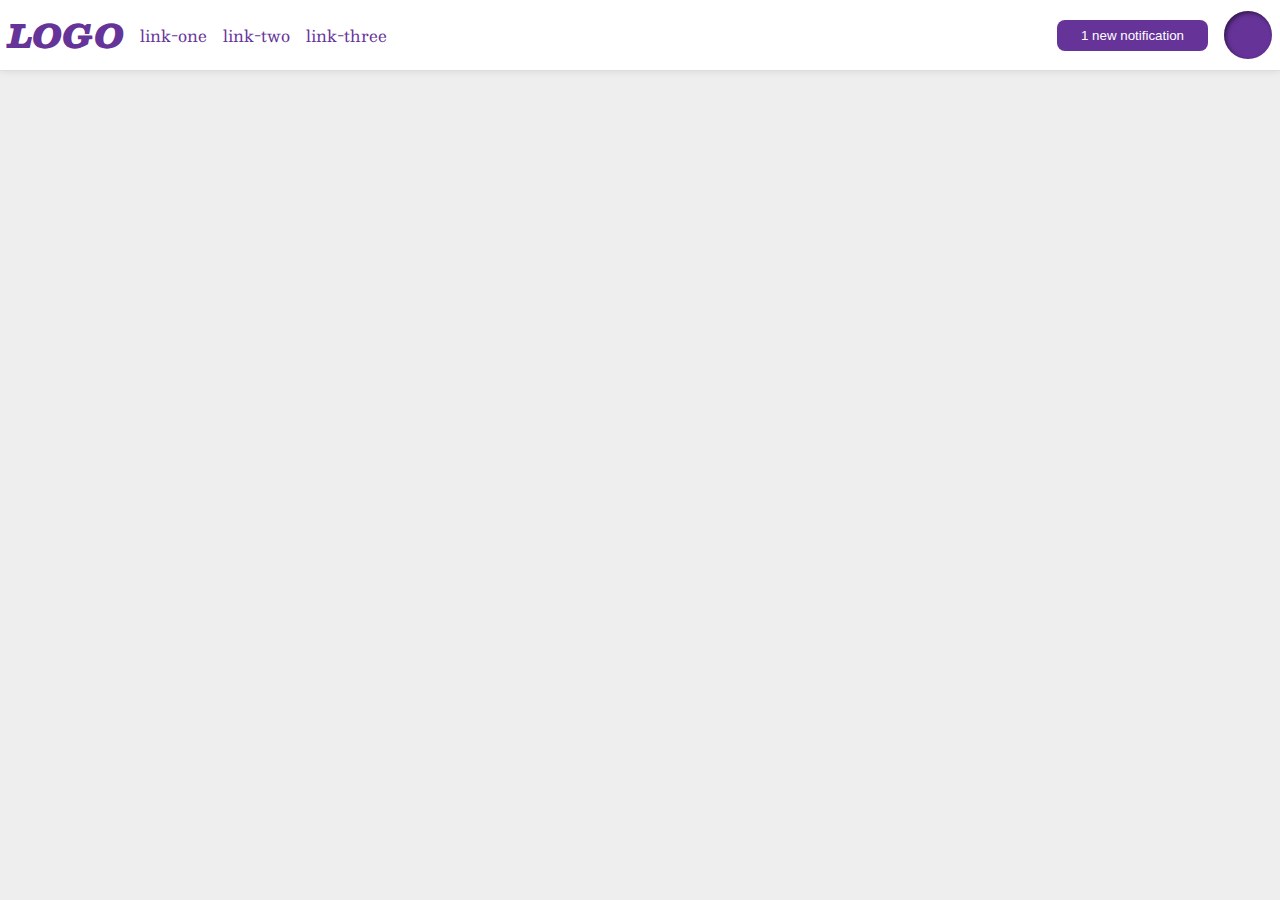
<file: flex/03-flex-header-2/index.html>
<!DOCTYPE html>
<html lang="en">
  <head>
    <meta charset="UTF-8">
    <meta http-equiv="X-UA-Compatible" content="IE=edge">
    <meta name="viewport" content="width=device-width, initial-scale=1.0">
    <title>Flex Header 2</title>
    <link rel="stylesheet" href="style.css">
  </head>
  <body>
    <div class="header">
      <div class="left-side">  
        <div class="logo">
          LOGO
        </div>
        <ul class="links">
          <li><a href="google.com">link-one</a></li>
          <li><a href="google.com">link-two</a></li>
          <li><a href="google.com">link-three</a></li>
        </ul>
      </div>
      <div class="right-side">
        <button class="notifications">
          1 new notification
        </button>
        <div class="profile-image"></div>  
      </div>
    </div>
  </body>
</html>
</file>
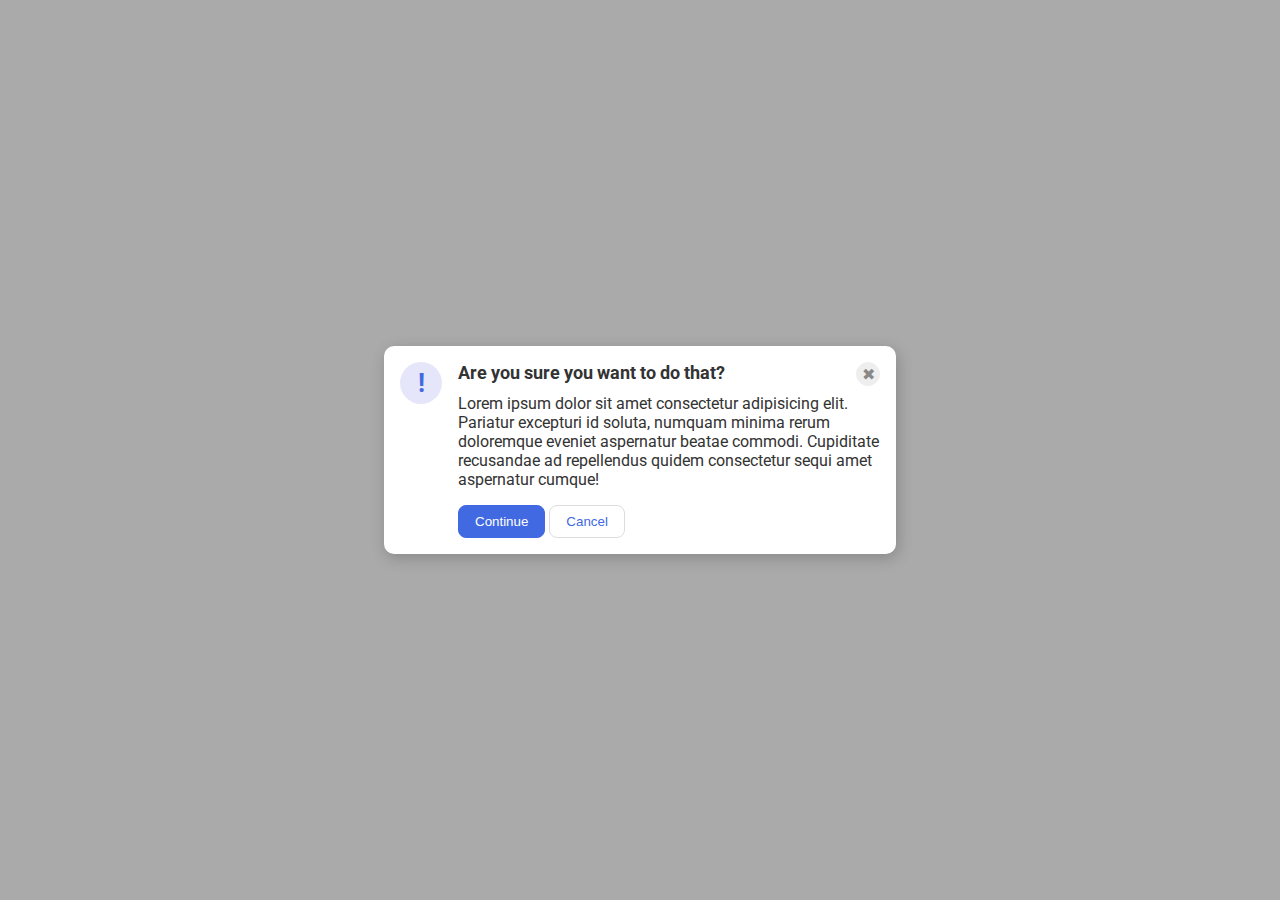
<file: flex/05-flex-modal/index.html>
<!DOCTYPE html>
<html lang="en">
  <head>
    <meta charset="UTF-8">
    <meta http-equiv="X-UA-Compatible" content="IE=edge">
    <meta name="viewport" content="width=device-width, initial-scale=1.0">
    <link rel="stylesheet" href="style.css">
    <title>Modal</title>
  </head>
  <body>
    <div class="modal">
      <div class="icon">!</div>
      <div class="right">
        <div class="header-container">
          <div class="header">Are you sure you want to do that?</div>
          <button class="close-button">✖</button>
        </div>
        <div class="text">Lorem ipsum dolor sit amet consectetur adipisicing elit. Pariatur excepturi id soluta, numquam minima rerum doloremque eveniet aspernatur beatae commodi. Cupiditate recusandae ad repellendus quidem consectetur sequi amet aspernatur cumque!</div>
        <button class="continue">Continue</button>
        <button class="cancel">Cancel</button>
      </div>
    </div>
  </body>
</html>
</file>
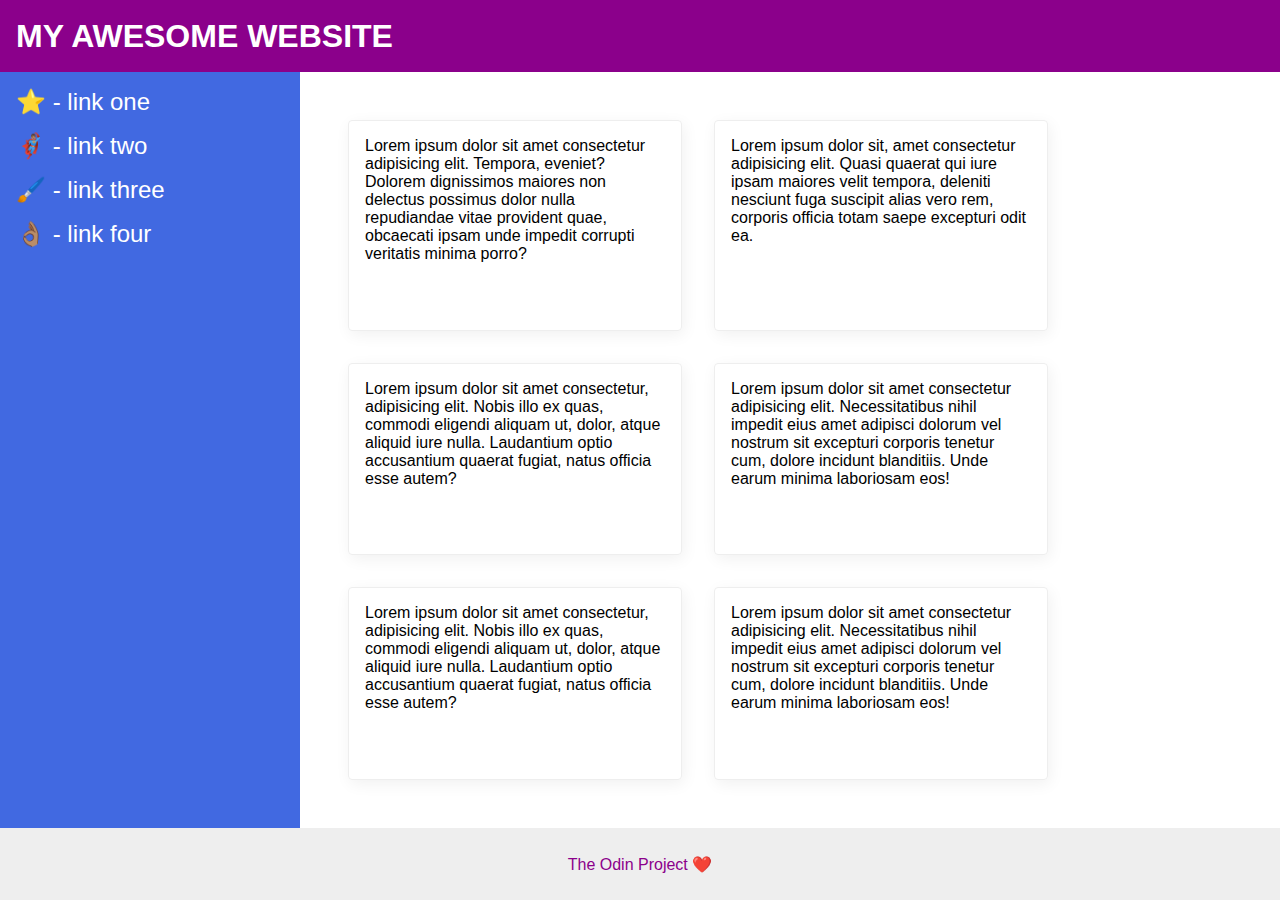
<file: flex/07-flex-layout-2/index.html>
<!DOCTYPE html>
<html lang="en">
  <head>
    <meta charset="UTF-8">
    <meta http-equiv="X-UA-Compatible" content="IE=edge">
    <meta name="viewport" content="width=device-width, initial-scale=1.0">
    <title>The Holy Grail</title>
    <link rel="stylesheet" href="style.css">
  </head>
  <body>
    <div class="header">
      MY AWESOME WEBSITE
    </div>
    
    <div class="content-with-sidebar">
      <div class="sidebar">
        <ul>
          <li><a href="#">⭐ - link one</a></li>
          <li><a href="#">🦸🏽‍♂️ - link two</a></li>
          <li><a href="#">🖌️ - link three</a></li>
          <li><a href="#">👌🏽 - link four</a></li>
        </ul>
    </div>
      <div class="content">
      <div class="card">Lorem ipsum dolor sit amet consectetur adipisicing elit. Tempora, eveniet? Dolorem dignissimos maiores non delectus possimus dolor nulla repudiandae vitae provident quae, obcaecati ipsam unde impedit corrupti veritatis minima porro?</div>
      <div class="card">Lorem ipsum dolor sit, amet consectetur adipisicing elit. Quasi quaerat qui iure ipsam maiores velit tempora, deleniti nesciunt fuga suscipit alias vero rem, corporis officia totam saepe excepturi odit ea.</div>
      <div class="card">Lorem ipsum dolor sit amet consectetur, adipisicing elit. Nobis illo ex quas, commodi eligendi aliquam ut, dolor, atque aliquid iure nulla. Laudantium optio accusantium quaerat fugiat, natus officia esse autem?</div>
      <div class="card">Lorem ipsum dolor sit amet consectetur adipisicing elit. Necessitatibus nihil impedit eius amet adipisci dolorum vel nostrum sit excepturi corporis tenetur cum, dolore incidunt blanditiis. Unde earum minima laboriosam eos!</div>
      <div class="card">Lorem ipsum dolor sit amet consectetur, adipisicing elit. Nobis illo ex quas, commodi eligendi aliquam ut, dolor, atque aliquid iure nulla. Laudantium optio accusantium quaerat fugiat, natus officia esse autem?</div>
      <div class="card">Lorem ipsum dolor sit amet consectetur adipisicing elit. Necessitatibus nihil impedit eius amet adipisci dolorum vel nostrum sit excepturi corporis tenetur cum, dolore incidunt blanditiis. Unde earum minima laboriosam eos!</div>
    </div>
    </div>
    
    <div class="footer">
      The Odin Project ❤️
    </div>
  </body>
</html>
</file>
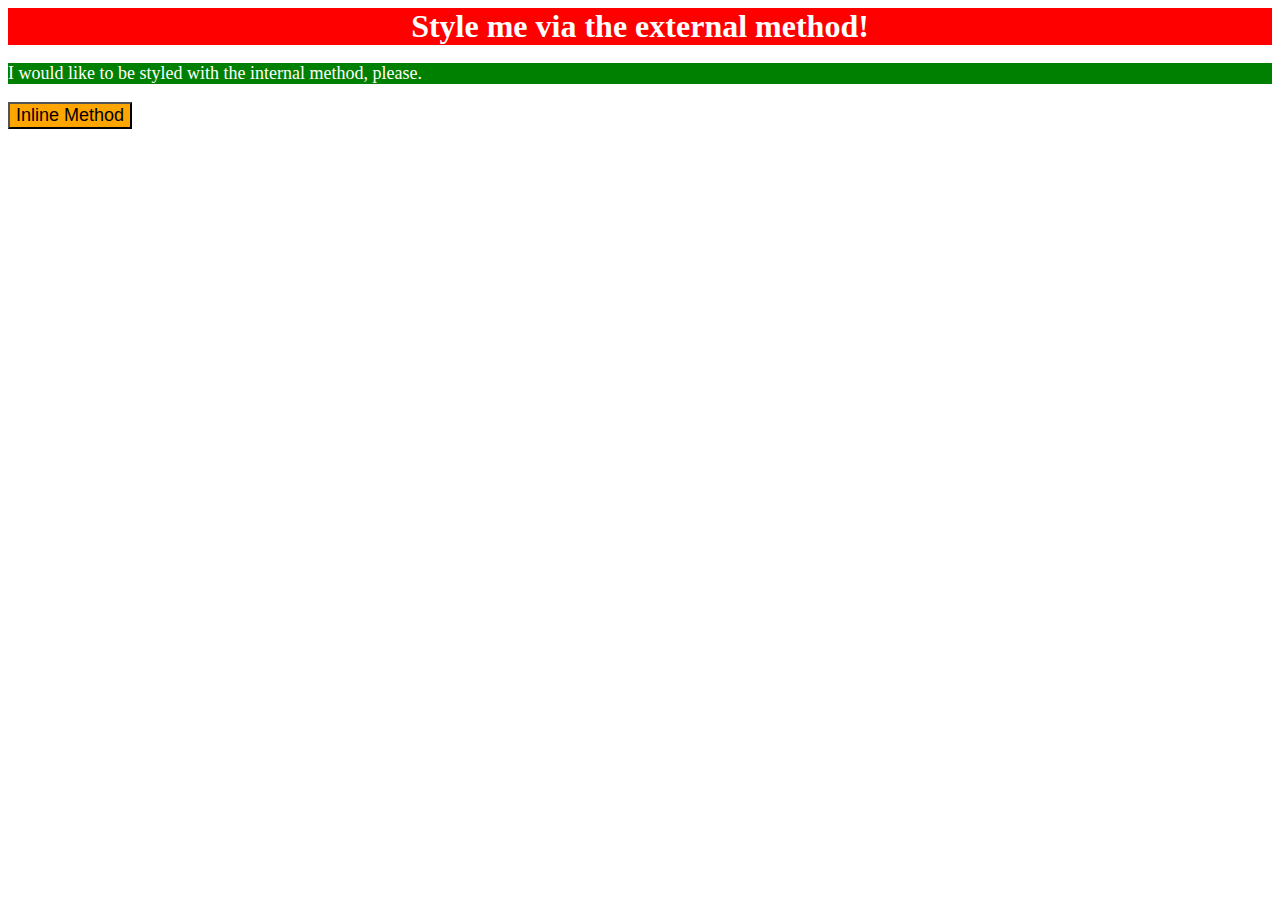
<file: foundations/01-css-methods/index.html>
<!DOCTYPE html>
<html lang="en">
  <head>
    <meta charset="UTF-8">
    <meta http-equiv="X-UA-Compatible" content="IE=edge">
    <meta name="viewport" content="width=device-width, initial-scale=1.0">
    <title>Methods for Adding CSS</title>
    <link rel="stylesheet" href="style.css">
    <style>
      p {
        background-color: green;
        color: white;
        font-size:18px;
      }
    </style>
  </head>
  <body>
    <div>Style me via the external method!</div>
    <p>I would like to be styled with the internal method, please.</p>
    <button style="background-color: orange; font-size: 18px;">Inline Method</button>
  </body>
</html>
</file>
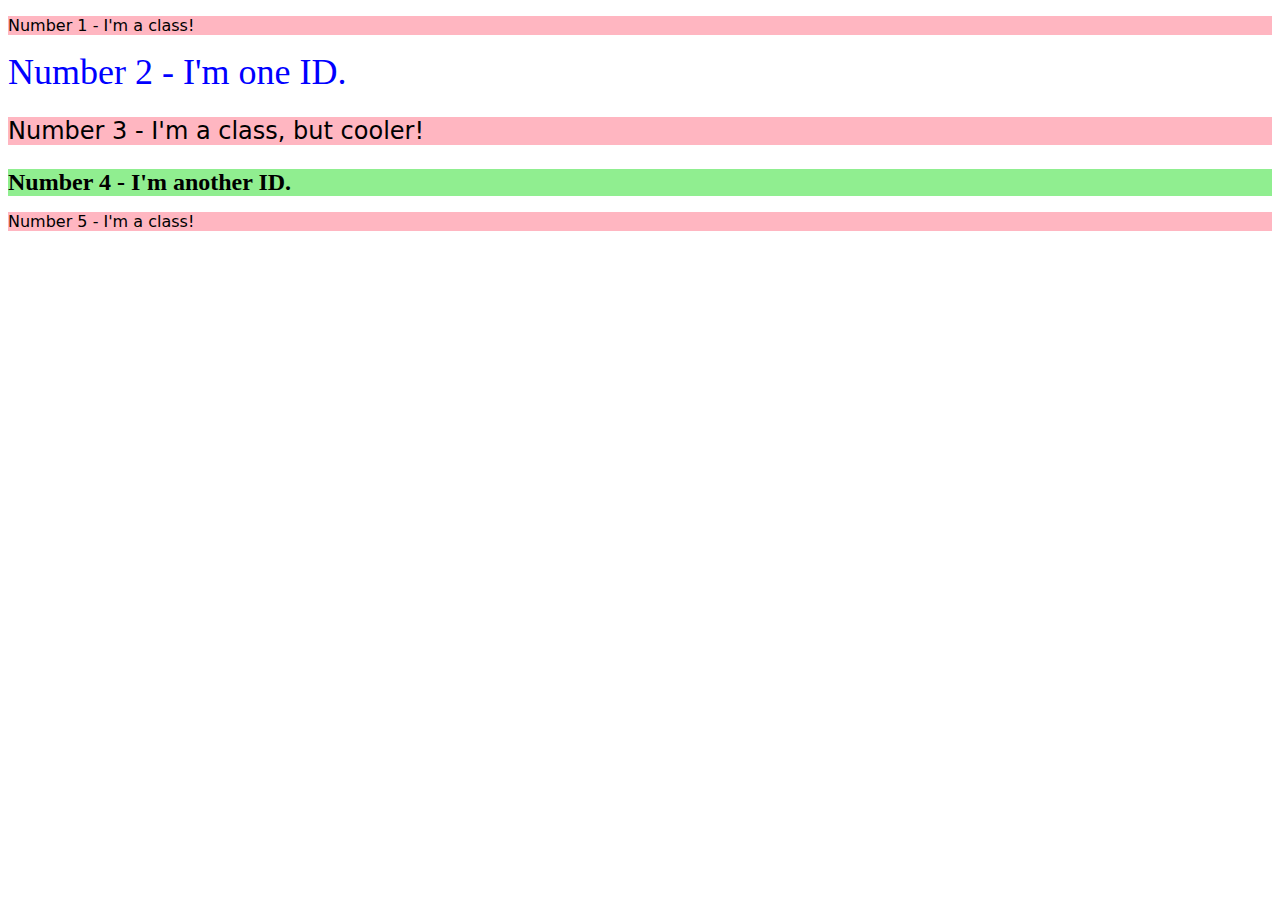
<file: foundations/02-class-id-selectors/index.html>
<!DOCTYPE html>
<html lang="en">
  <head>
    <meta charset="UTF-8">
    <meta http-equiv="X-UA-Compatible" content="IE=edge">
    <meta name="viewport" content="width=device-width, initial-scale=1.0">
    <title>Class and ID Selectors</title>
    <link rel="stylesheet" href="style.css">
  </head>
  <body>
    <p class="odd">Number 1 - I'm a class!</p>
    <div id="second">Number 2 - I'm one ID.</div>
    <p class="odd adjust-font-size">Number 3 - I'm a class, but cooler!</p>
    <div class="adjust-font-size" id="fourth">Number 4 - I'm another ID.</div>
    <p class="odd">Number 5 - I'm a class!</p>
  </body>
</html>
</file>
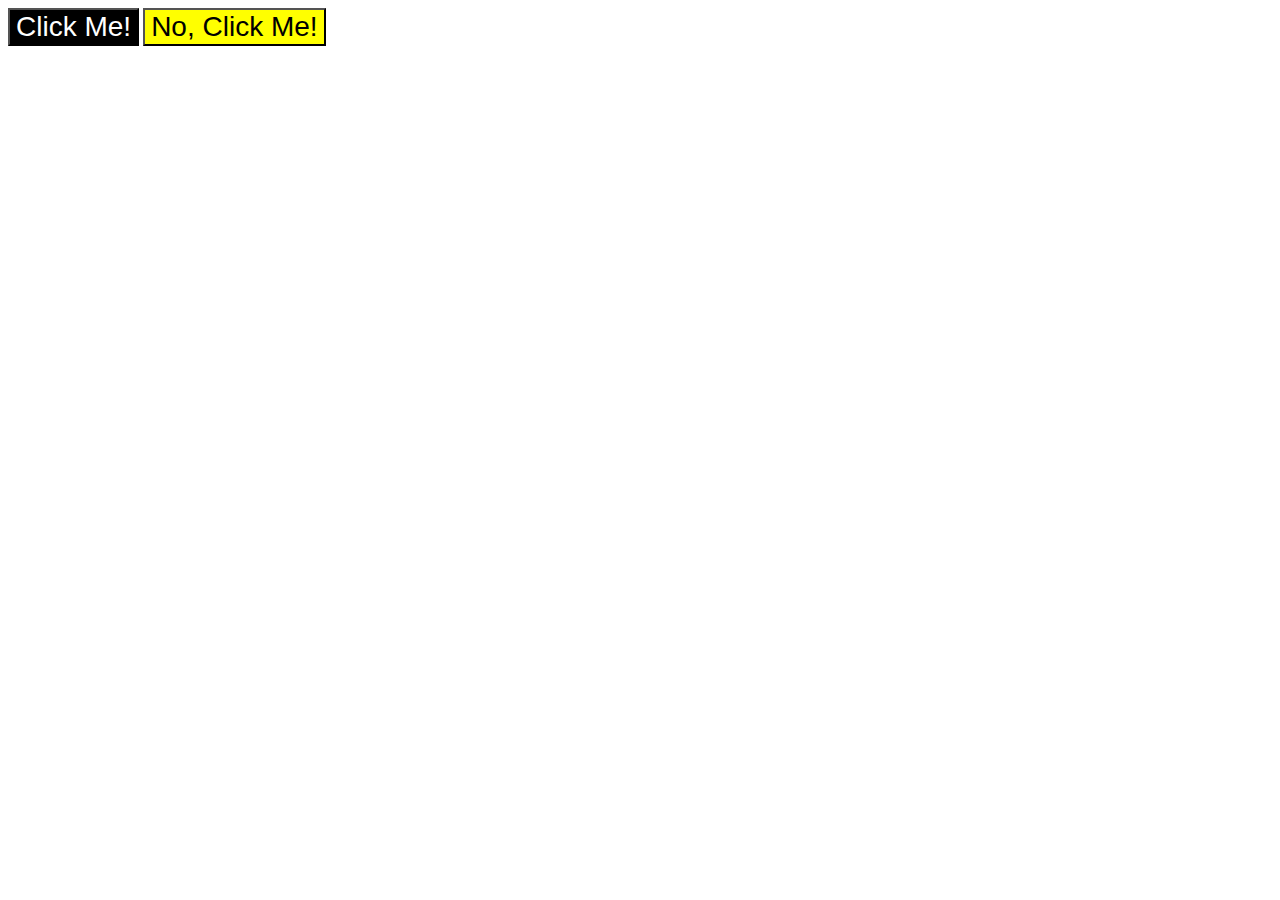
<file: foundations/03-grouping-selectors/index.html>
<!DOCTYPE html>
<html lang="en">
  <head>
    <meta charset="UTF-8">
    <meta http-equiv="X-UA-Compatible" content="IE=edge">
    <meta name="viewport" content="width=device-width, initial-scale=1.0">
    <title>Grouping Selectors</title>
    <link rel="stylesheet" href="style.css">
  </head>
  <body>
    <button class="left-button">Click Me!</button>
    <button class="right-button">No, Click Me!</button>
  </body>
</html>
</file>
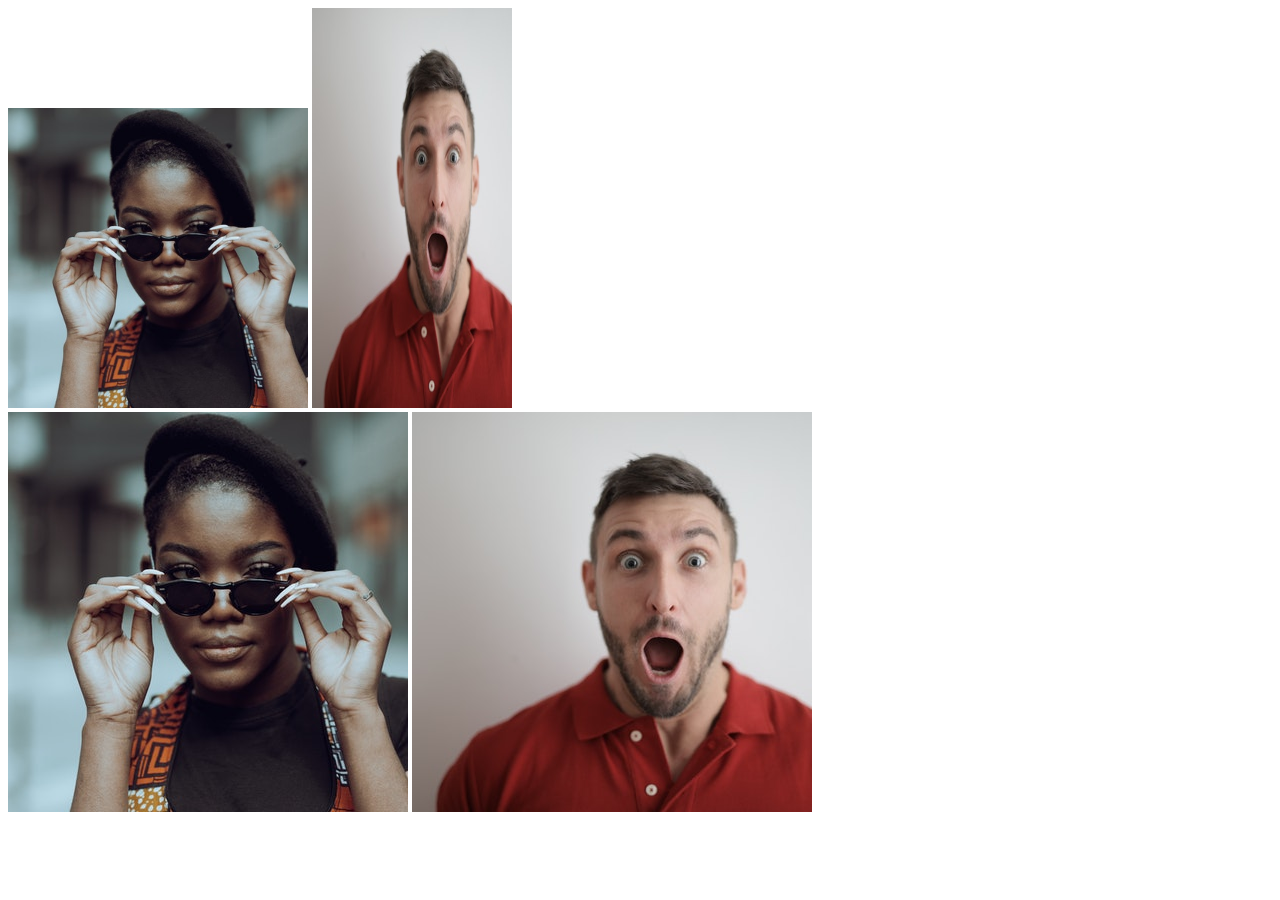
<file: foundations/04-chaining-selectors/index.html>
<!DOCTYPE html>
<html lang="en">
  <head>
    <meta charset="UTF-8">
    <meta http-equiv="X-UA-Compatible" content="IE=edge">
    <meta name="viewport" content="width=device-width, initial-scale=1.0">
    <title>Chaining Selectors</title>
    <link rel="stylesheet" href="style.css">
  </head>
  <body>
    <!-- Check image source path. Review Foundations lesson - Links and Images -->
    <!-- Use the classes BELOW this line -->
    <div>
      <img class="avatar proportioned" src="images/pexels-katho-mutodo-8434791.jpg" alt="Woman with glasses">
      <img class="avatar distorted" src="images/pexels-andrea-piacquadio-3777931.jpg" alt="Man with surprised expression">
    </div>
    <!-- Use the classes ABOVE this line -->
    <div>
      <img class="original proportioned" src="images/pexels-katho-mutodo-8434791.jpg" alt="Woman with glasses">
      <img class="original distorted" src="images/pexels-andrea-piacquadio-3777931.jpg" alt="Man with surprised expression">
    </div>
  </body>
</html>
</file>
<file: flex/03-flex-header-2/style.css>
/* this is some magical font-importing.  
you'll learn about it later. */
@import url('https://fonts.googleapis.com/css2?family=Besley:ital,wght@0,400;1,900&display=swap');

body {
  margin: 0;
  background: #eee;
  font-family: Besley, serif;
}

.header {
  background: white;
  border-bottom: 1px solid #ddd;
  box-shadow: 0 0 8px rgba(0,0,0,.1);
  display: flex;
  /* align-items: center; */
  justify-content: space-between;
  padding: 8px;
}

.left-side, .right-side {
  display: flex;
  align-items: center;
  gap: 16px;
}

.profile-image {
  background: rebeccapurple;
  box-shadow: inset 2px 2px 4px rgba(0,0,0,.5);
  border-radius: 50%;
  width: 48px;
  height: 48px;
}

.logo {
  color: rebeccapurple;
  font-size: 32px;
  font-weight: 900;
  font-style: italic;
}

button {
  border: none;
  border-radius: 8px;
  background: rebeccapurple;
  color: white;
  padding: 8px 24px;
}

a {
  /* this removes the line under our links */
  text-decoration: none;
  color: rebeccapurple;
}

ul {
  list-style-type: none;
  margin: 0;
  padding: 0;
}

.links {
  display: flex;
  /* align-items: center; */
  gap: 16px;
}
</file>
<file: flex/05-flex-modal/style.css>
@import url('https://fonts.googleapis.com/css2?family=Roboto:wght@400;700&display=swap');

html, body {
  height: 100%;
}

body {
  font-family: Roboto, sans-serif;
  margin: 0;
  background: #aaa;
  color: #333;
  /* I'll give you this one for free lol */
  display: flex;
  align-items: center;
  justify-content: center;
}

.modal {
  background: white;
  width: 480px;
  border-radius: 10px;
  box-shadow: 2px 4px 16px rgba(0,0,0,.2);
}

.icon {
  color: royalblue;
  font-size: 26px;
  font-weight: 700;
  background: lavender;
  width: 42px;
  height: 42px;
  border-radius: 50%;
  display: flex;
  align-items: center;
  justify-content: center;
}

.close-button {
  background: #eee;
  border-radius: 50%;
  color: #888;
  font-weight: 400;
  font-size: 16px;
  height: 24px;
  width: 24px;
  display: flex;
  align-items: center;
  justify-content: center;
  border: 1px solid #eee;
  padding: 0;
}

button {
  cursor: pointer;
  padding: 8px 16px;
  border-radius: 8px;
}

button.continue {
  background: royalblue;
  border: 1px solid royalblue;
  color: white;
}

button.cancel {
  background: white;
  border: 1px solid #ddd;
  color: royalblue;
}

/* SOLUTION */

.modal {
  display: flex;
  padding: 16px;
}

.icon {
  margin-right: 16px;
  flex-shrink: 0;
}

.header-container {
  display: flex;
  justify-content: space-between;
  font-weight: bold;
  font-size: 18px;
}

.text {
  margin: 8px 0 16px 0;
}
</file>
<file: flex/07-flex-layout-2/style.css>
body {
  font-family: -apple-system, BlinkMacSystemFont, 'Segoe UI', Roboto, Oxygen, Ubuntu, Cantarell, 'Open Sans', 'Helvetica Neue', sans-serif;
  margin: 0;
  min-height: 100vh;
}

.header {
  height: 72px;
  background: darkmagenta;
  color: white;
}

.footer {
  height: 72px;
  background: #eee;
  color: darkmagenta;
}

.sidebar {
  width: 300px;
  background: royalblue;
  box-sizing: border-box;
}

.card {
  border: 1px solid #eee;
  box-shadow: 2px 4px 16px rgba(0,0,0,.06);
  border-radius: 4px;
}

/* SOLUTION */

.header {
  font-size: 32px;
  font-weight: 900;
  display: flex;
  align-items: center;
  padding: 0 16px;
}

body {
  display: flex;
  flex-direction: column;
}

.content-with-sidebar {
  flex: 1;
  display: flex;
}

.footer {
  display: flex;
  justify-content: center;
  align-items: center;
}

.sidebar {
  flex-shrink: 0;
  list-style-type: none;
  text-decoration: none;
  padding: 16px;
}

ul {
  list-style-type: none;
  padding-left: 0;
  margin: 0;
}

.sidebar li {
  margin-bottom: 16px;
}

.sidebar ul li a {
  text-decoration: none;
  font-size: 24px;
  color: white;
}

.content {
  padding: 32px;
  display: flex;
  flex-wrap: wrap;
}

.card {
  padding: 16px;
  margin: 16px;
  width: 300px;
}
</file>
<file: foundations/01-css-methods/style.css>
div {
    background-color: red;
    text-align: center;
    color: white;
    font-size: 32px;
    font-weight: bold;
    font-family: "Times New Roman", serif;
}
</file>
<file: foundations/02-class-id-selectors/style.css>
.odd {
    background-color: #ffb6c1;
    font-family: Verdana, "DejaVu Sans", sans-serif;
}

.adjust-font-size {
    font-size: 24px;
}

#second {
    color: #0000ff;
    font-size: 36px;
}

#fourth {
    background-color: #90ee90;
    font-weight: bold;
}
</file>
<file: foundations/03-grouping-selectors/style.css>
.left-button,
.right-button {
    font-size: 28px;
    font-family: Helvetica, "Times New Roman", sans-serif;
}

.left-button {
    background-color: rgb(0, 0, 0);
    color: white;
}

.right-button {
    background-color: #ffff00;
}
</file>
<file: foundations/04-chaining-selectors/style.css>
.avatar.proportioned {
    width: 300px;
    height: auto;/* Add CSS Styling */
}

.avatar.distorted {
    width: 200px;
    height: 400px;
}
</file>
